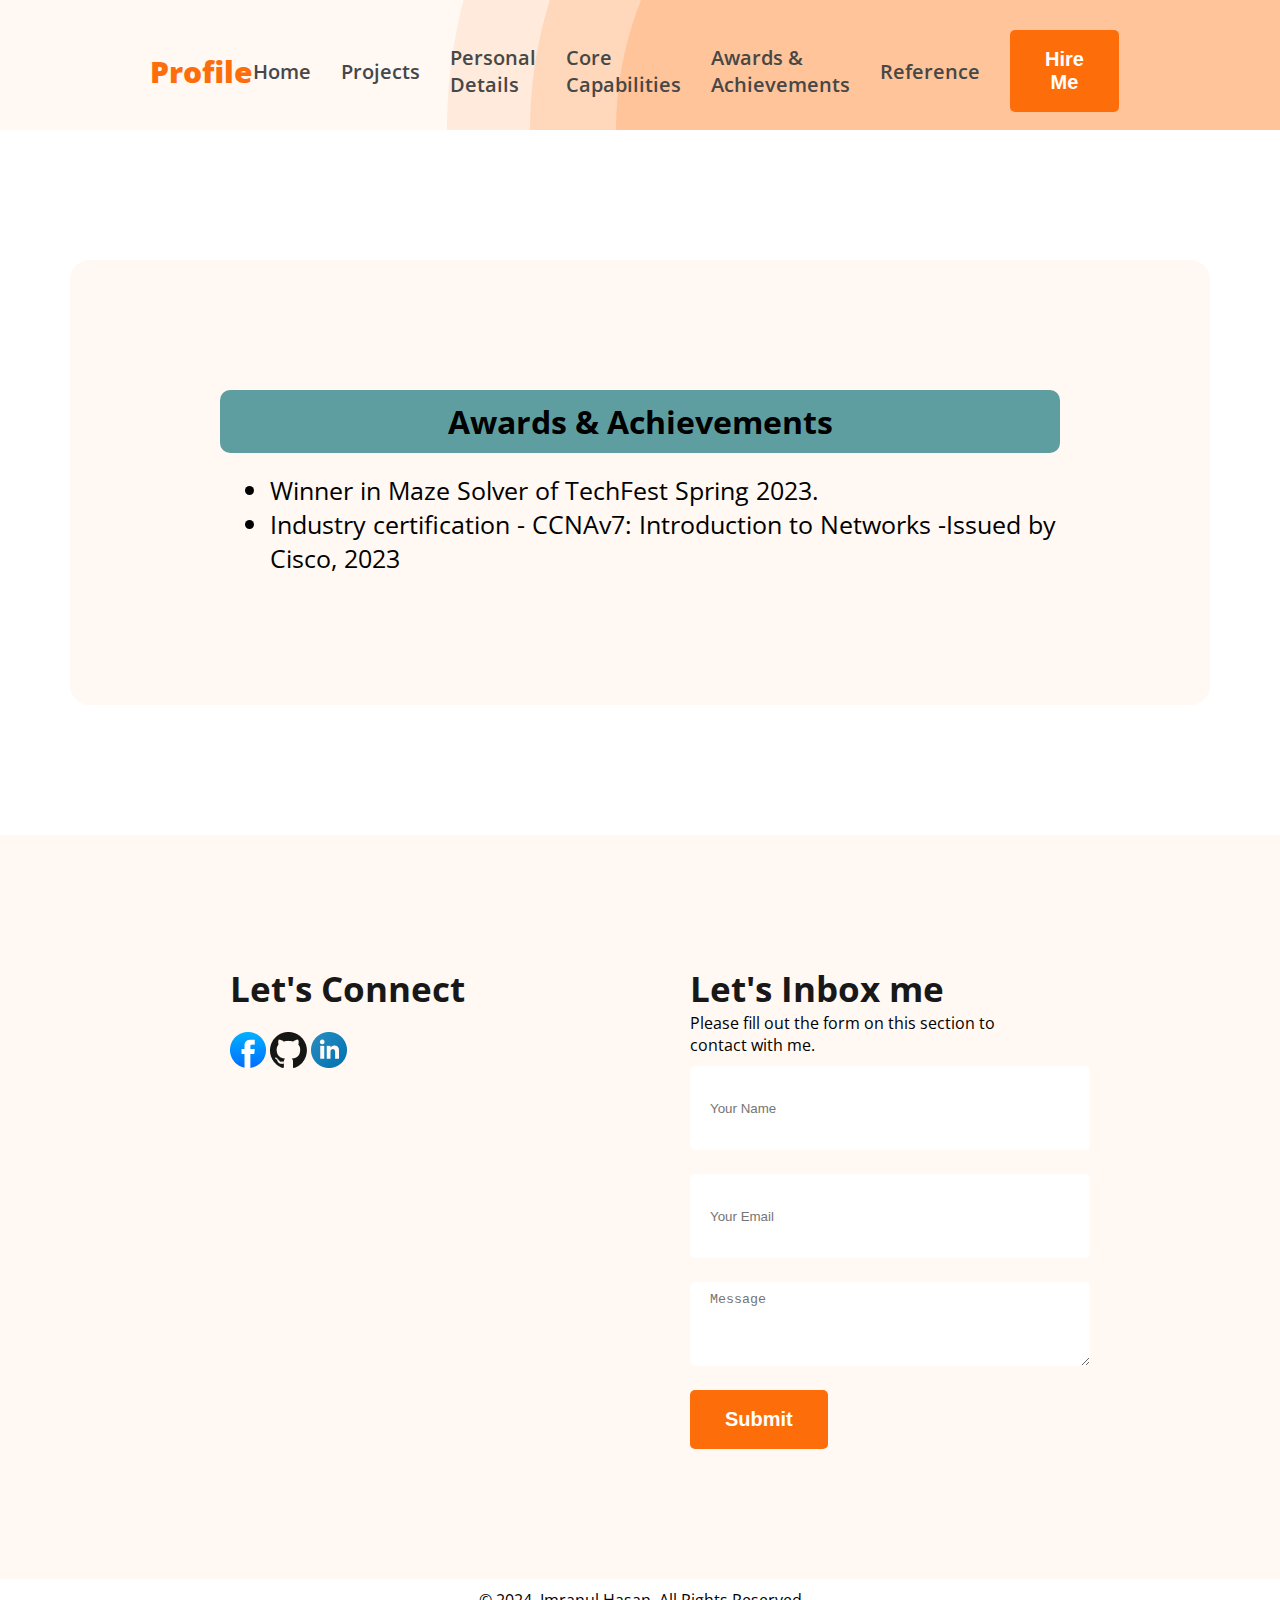
<file: awards_achievements.html>
<!DOCTYPE html>
<html lang="en">
<head>
    <meta charset="UTF-8">
    <meta name="viewport" content="width=device-width, initial-scale=1.0">
    <title>Document</title>

    
    <link href="https://fonts.googleapis.com/css2?family=Open+Sans:ital,wght@0,300..800;1,300..800&display=swap"
    rel="stylesheet">

     <link rel="stylesheet" href="styles/styles.css">

<style>

.content{
    background-color: #FFF8F3;
    border-radius: 20px;
    padding: 130px 150px;
  
}

h1{
    text-align: center;
    background-color:cadetblue;
    margin-bottom: 20px;
    border-radius: 10px;
    padding: 10px;
}

.ul-li{
    padding: 0px 0px 0px 50px;
    font-size: 25px;
}

     </style>
</head>
<body class="open-sans-normal">
    <header style="height: 100px;" class="header secondary-bg">
        <nav>
            <a href="index.html">
            <h3 style="font-weight: 900;" class="nav-title text-primary">Profile</h3></a>
            <ul>
                <li><a class="dark-2" href="index.html">Home</a></li>
                <li><a class="dark-2" href="projects.html">Projects</a></li>
                <li><a class="dark-2" href="personal.html">Personal Details</a></li>
                <li><a class="dark-2" href="capability.html">Core Capabilities</a></li>
                <li><a class="dark-2" href="awards_achievements.html">Awards & Achievements</a></li>
                <li><a class="dark-2" href="reference.html">Reference</a></li>
                <li><a href="#footer"><button class="btn-primary">Hire Me</button></a></li>
            </ul>
        </nav>
     </header>
    
<main>
    <Section class="content">
        <h1>Awards & Achievements</h1>

        <ul class="ul-li">
            <li>Winner in Maze Solver of TechFest Spring
                2023.</li>
                <li>Industry certification - CCNAv7:
                    Introduction to Networks -Issued by Cisco,
                    2023</li>
        </ul>
</section>
</main>

<footer id="footer" class="secondary-bg">
    <div class="footer-column">
        <h3 style="margin-bottom: 20px;" class="section-title">Let's Connect </h3>
       
        <div>
            <a href="https://www.facebook.com/imranul.hasan.75?mibextid=LQQJ4d" target="_blank"><img src="images/icons/facebook.png" alt=""></a>
            <a href="https://github.com/Imranul78" target="_blank"><img src="images/icons/github.png" alt=""></a>
            <a href="https://www.linkedin.com/in/imranul-hasan-70384b202/" target="_blank"><img src="images/icons/linkedin-icon 1.png" alt=""></a> 
        </div>
    </div>
    <div class="footer-column">
        <h3 class="section-title">Let's Inbox me</h3>
        <p style="margin-bottom: 10px;">Please fill out the form on this section to contact with me.</p>
        <form action="">
            <input type="text" name="" id="" placeholder="Your Name">
            <input type="email" name="" id="" placeholder="Your Email">
            <textarea name="" id="" cols="30" rows="20" placeholder="Message"></textarea>
            <input class="btn-primary" type="submit" value="Submit">
        </form>
    </div>
</footer>
<P style="text-align: center; padding: 10px;">© 2024. Imranul Hasan. All Rights Reserved</P>
</body>
</body>
</html>
</file>
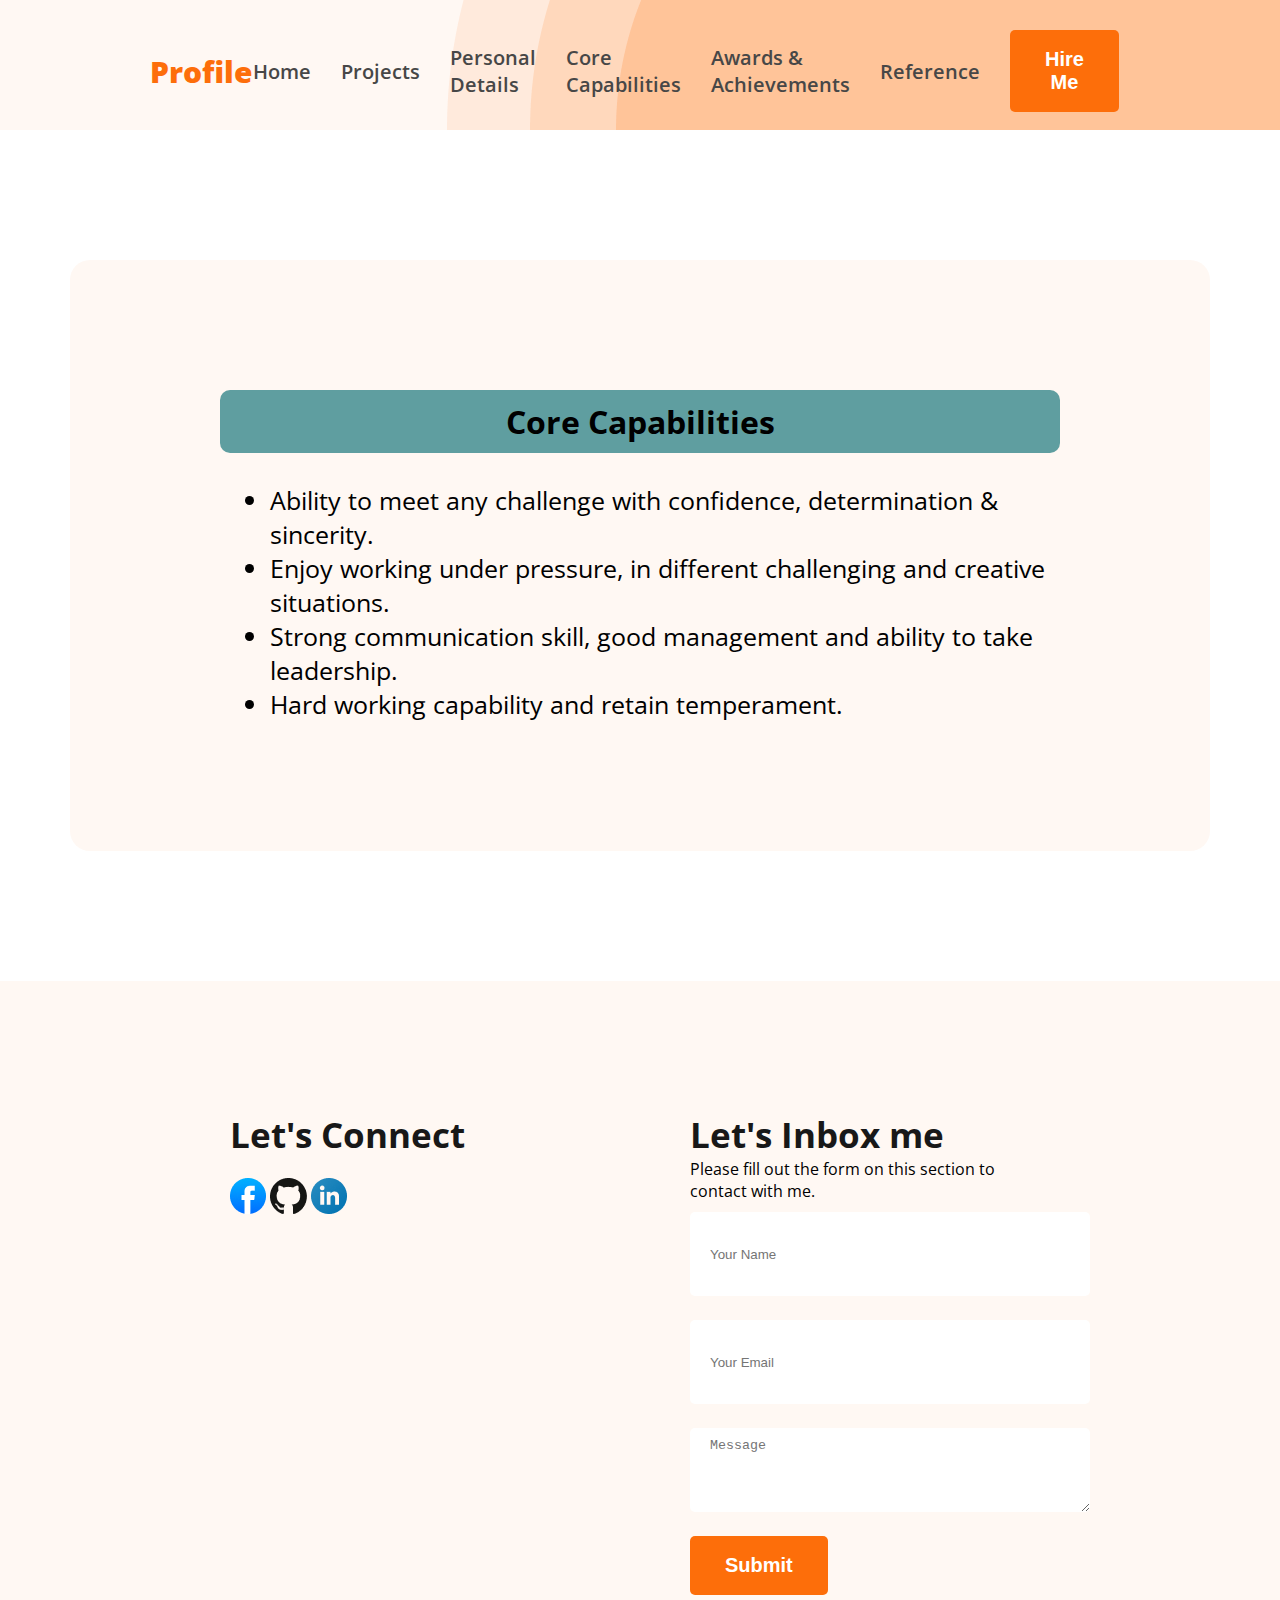
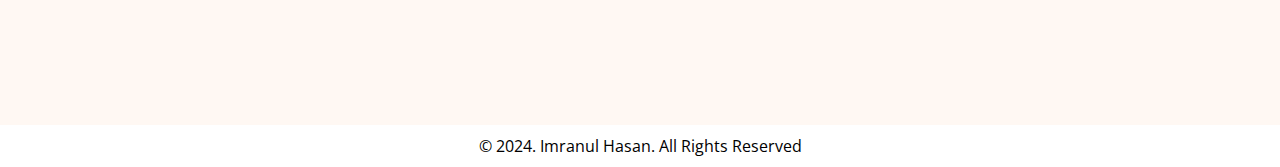
<file: capability.html>
<!DOCTYPE html>
<html lang="en">
<head>
    <meta charset="UTF-8">
    <meta name="viewport" content="width=device-width, initial-scale=1.0">
    <title>Capability</title>

    <link href="https://fonts.googleapis.com/css2?family=Open+Sans:ital,wght@0,300..800;1,300..800&display=swap"
    rel="stylesheet">

     <link rel="stylesheet" href="styles/styles.css">

<style>

.core{
    background-color: #FFF8F3;
    border-radius: 20px;
    padding: 130px 150px;
  
}

h1{
    text-align: center;
    background-color:cadetblue;
    margin-bottom: 20px;
    border-radius: 10px;
    padding: 10px;
}

.ul-li{
    padding: 10px 0px 0px 50px;
    font-size: 25px;
}

     </style>

</head>
<body class="open-sans-normal">
    <header style="height: 100px;" class="header secondary-bg">
        <nav>
            <a href="index.html">
            <h3 style="font-weight: 900;" class="nav-title text-primary">Profile</h3></a>
            <ul>
                <li><a class="dark-2" href="index.html">Home</a></li>
                <li><a class="dark-2" href="projects.html">Projects</a></li>
                <li><a class="dark-2" href="personal.html">Personal Details</a></li>
                <li><a class="dark-2" href="capability.html">Core Capabilities</a></li>
                <li><a class="dark-2" href="awards_achievements.html">Awards & Achievements</a></li>
                <li><a class="dark-2" href="reference.html">Reference</a></li>
                <li><a href="#footer"><button class="btn-primary">Hire Me</button></a></li>
            </ul>
        </nav>
     </header>

    <main>
            
 <Section class="core">
             <h1>Core Capabilities</h1>

                <ul class="ul-li">
                        <li>Ability to meet any challenge with
                        confidence, determination & sincerity.</li>
                        <li>Enjoy working under pressure, in different
                            challenging and creative situations.</li>
                        <li>Strong communication skill, good
                            management and ability to take leadership.</li>
                         <li>Hard working capability and retain
                            temperament.</li>   
                </ul>
</section>
</main>
<footer id="footer" class="secondary-bg">
    <div class="footer-column">
        <h3 style="margin-bottom: 20px;" class="section-title">Let's Connect </h3>
       
        <div>
            <a href="https://www.facebook.com/imranul.hasan.75?mibextid=LQQJ4d" target="_blank"><img src="images/icons/facebook.png" alt=""></a>
            <a href="https://github.com/Imranul78" target="_blank"><img src="images/icons/github.png" alt=""></a>
            <a href="https://www.linkedin.com/in/imranul-hasan-70384b202/" target="_blank"><img src="images/icons/linkedin-icon 1.png" alt=""></a> 
        </div>
    </div>
    <div class="footer-column">
        <h3 class="section-title">Let's Inbox me</h3>
        <p style="margin-bottom: 10px;">Please fill out the form on this section to contact with me.</p>
        <form action="">
            <input type="text" name="" id="" placeholder="Your Name">
            <input type="email" name="" id="" placeholder="Your Email">
            <textarea name="" id="" cols="30" rows="20" placeholder="Message"></textarea>
            <input class="btn-primary" type="submit" value="Submit">
        </form>
    </div>
</footer>
<P style="text-align: center; padding: 10px;">© 2024. Imranul Hasan. All Rights Reserved</P>
</body>
</body>
</html>
</file>
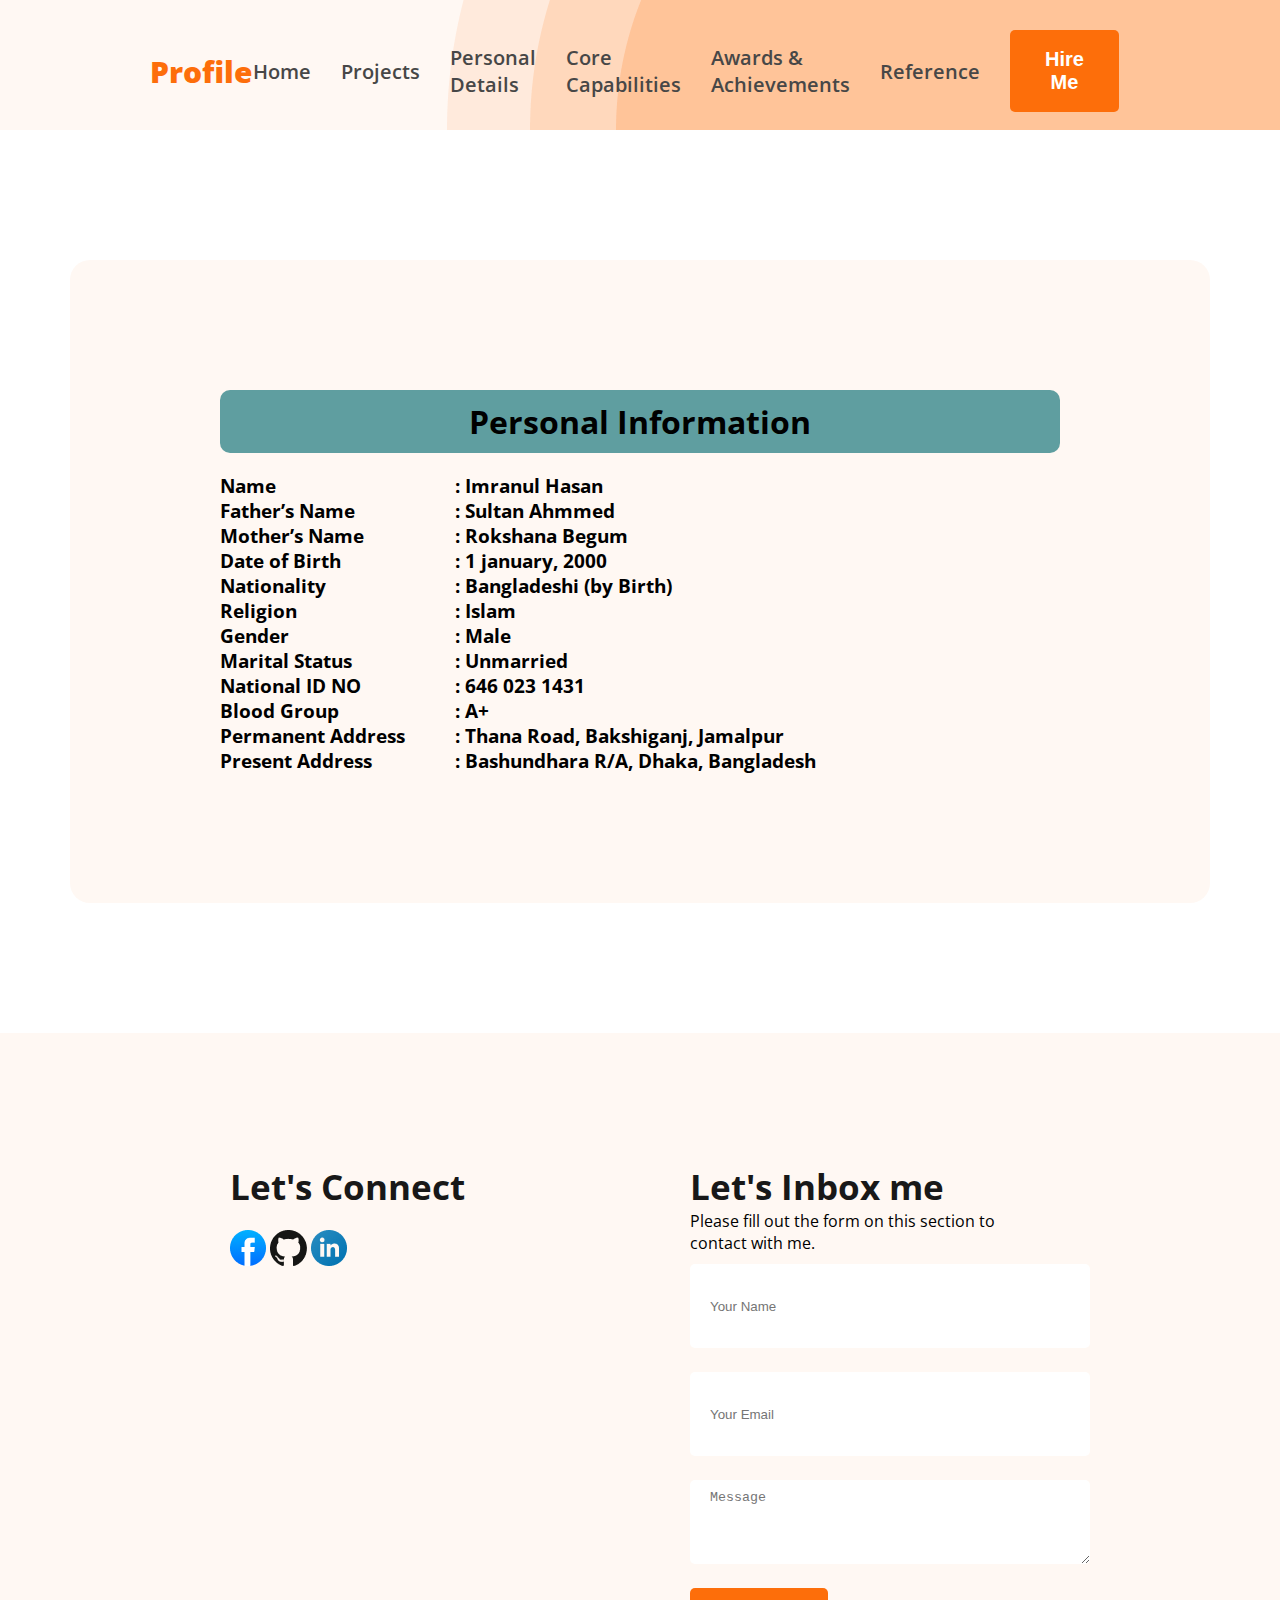
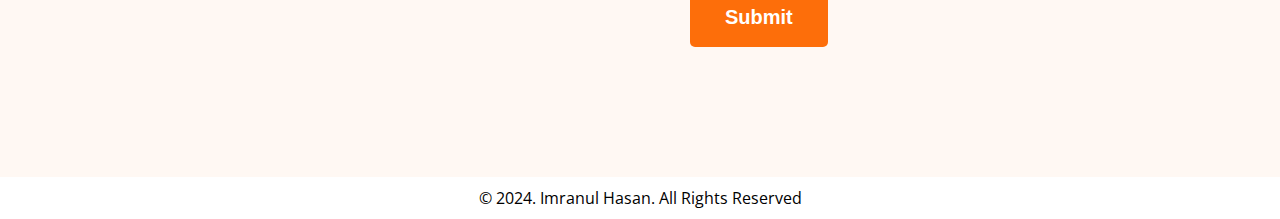
<file: personal.html>
<!DOCTYPE html>
<html lang="en">
<head>
    <meta charset="UTF-8">
    <meta name="viewport" content="width=device-width, initial-scale=1.0">
    <title>Personal Details</title>

    <link href="https://fonts.googleapis.com/css2?family=Open+Sans:ital,wght@0,300..800;1,300..800&display=swap"
    rel="stylesheet">

     <link rel="stylesheet" href="styles/styles.css">



<style>
.personal{
    background-color: #FFF8F3;
    border-radius: 20px;
    padding: 130px 150px;
  
}

h1{
    text-align: center;
    background-color:cadetblue;
    margin-bottom: 20px;
    border-radius: 10px;
    padding: 10px;
}

.elements{
   display: flex;
   gap: 50px;
}


</style>


</head>
<body class="open-sans-normal">
    <header style="height: 100px;" class="header secondary-bg">
        <nav>
            <a href="index.html">
            <h3 style="font-weight: 900;" class="nav-title text-primary">Profile</h3></a>
            <ul>
                <li><a class="dark-2" href="index.html">Home</a></li>
                <li><a class="dark-2" href="projects.html">Projects</a></li>
                <li><a class="dark-2" href="personal.html">Personal Details</a></li>
                <li><a class="dark-2" href="capability.html">Core Capabilities</a></li>
                <li><a class="dark-2" href="awards_achievements.html">Awards & Achievements</a></li>
                <li><a class="dark-2" href="reference.html">Reference</a></li>
                <li><a href="#footer"><button class="btn-primary">Hire Me</button></a></li>
            </ul>
        </nav>
     </header>

    <main>
        <Section class="personal">
             <h1>Personal Information</h1>
             
             <div class="elements">
                <div>
                <h3>Name </h3>
                <h3>Father’s Name </h3>
                <h3>Mother’s Name </h3>
                <h3>Date of Birth </h3>
                <h3>Nationality </h3>
                <h3>Religion </h3>
                <h3>Gender </h3>
                <h3>Marital Status </h3>
                <h3>National ID NO </h3>
                <h3>Blood Group </h3>
                <h3>Permanent Address </h3>
                <h3>Present Address </h3>

             </div>

             <div>
               <h3>: Imranul Hasan</h3>
               <h3>: Sultan Ahmmed</h3>
               <h3>: Rokshana Begum</h3>
               <h3>: 1 january, 2000</h3>
               <h3>: Bangladeshi (by Birth)</h3>
               <h3>: Islam</h3>
               <h3>: Male</h3>
               <h3>: Unmarried</h3>
               <h3>: 646 023 1431</h3>
               <h3>: A+</h3>
               <h3>: Thana Road, Bakshiganj, Jamalpur</h3>
               <h3>: Bashundhara R/A, Dhaka, Bangladesh</h3>

             </div>
            
        </Section>    
</main>
<footer id="footer" class="secondary-bg">
    <div class="footer-column">
        <h3 style="margin-bottom: 20px;" class="section-title">Let's Connect </h3>
       
        <div>
            <a href="https://www.facebook.com/imranul.hasan.75?mibextid=LQQJ4d" target="_blank"><img src="images/icons/facebook.png" alt=""></a>
            <a href="https://github.com/Imranul78" target="_blank"><img src="images/icons/github.png" alt=""></a>
            <a href="https://www.linkedin.com/in/imranul-hasan-70384b202/" target="_blank"><img src="images/icons/linkedin-icon 1.png" alt=""></a> 
        </div>
    </div>
    <div class="footer-column">
        <h3 class="section-title">Let's Inbox me</h3>
        <p style="margin-bottom: 10px;">Please fill out the form on this section to contact with me.</p>
        <form action="">
            <input type="text" name="" id="" placeholder="Your Name">
            <input type="email" name="" id="" placeholder="Your Email">
            <textarea name="" id="" cols="30" rows="20" placeholder="Message"></textarea>
            <input class="btn-primary" type="submit" value="Submit">
        </form>
    </div>
</footer>
<P style="text-align: center; padding: 10px;">© 2024. Imranul Hasan. All Rights Reserved</P>
</body>
</body>
</html>
</file>
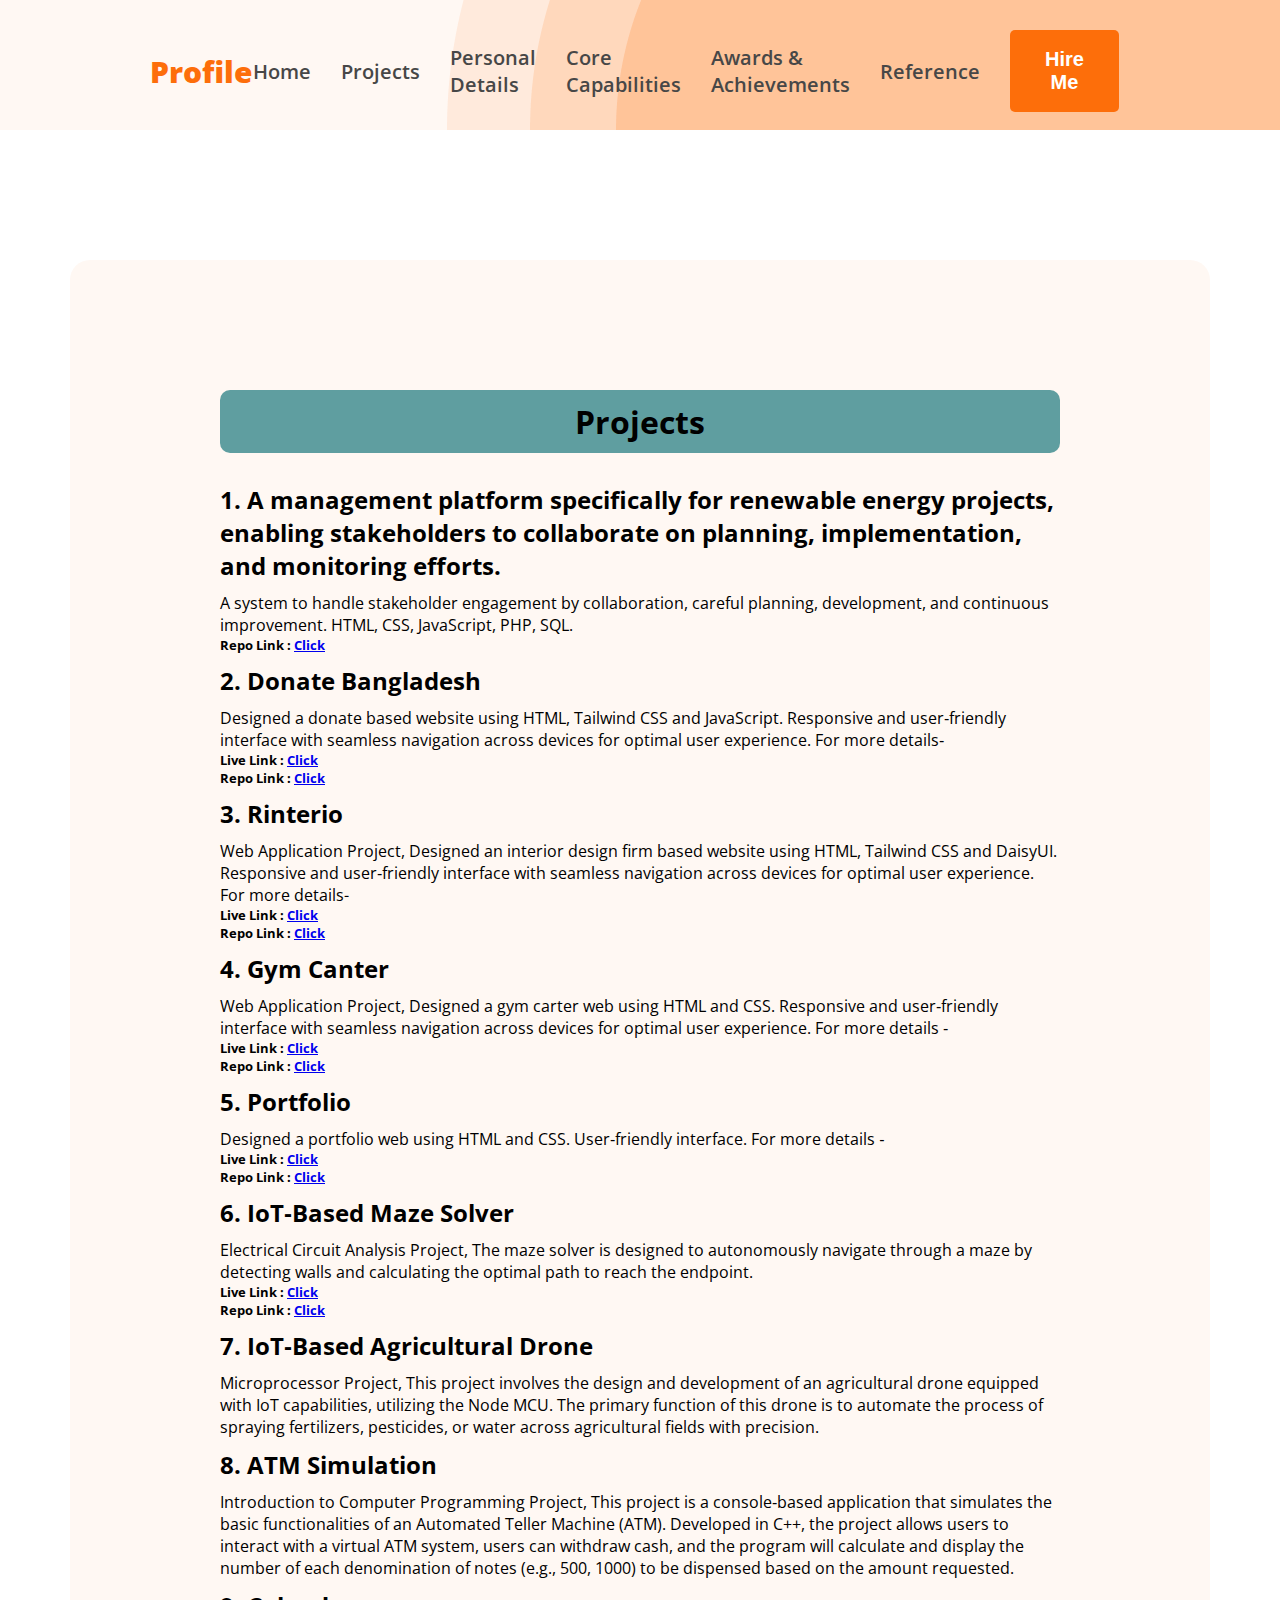
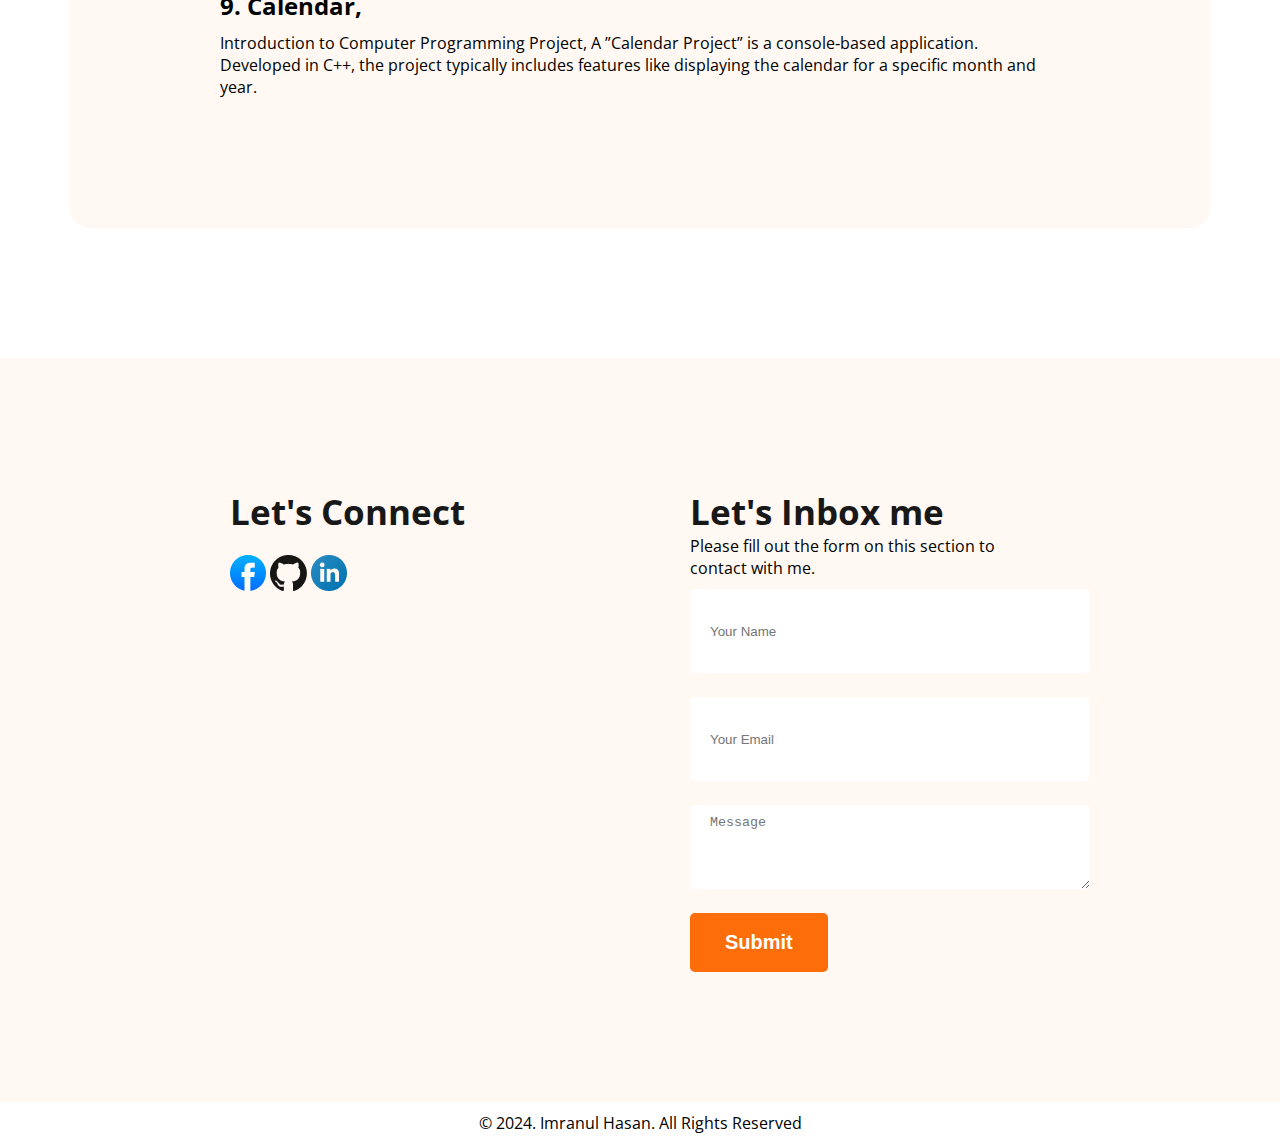
<file: projects.html>
<!DOCTYPE html>
<html lang="en">
<head>
    <meta charset="UTF-8">
    <meta name="viewport" content="width=device-width, initial-scale=1.0">
    <title>Projects</title>

    <link href="https://fonts.googleapis.com/css2?family=Open+Sans:ital,wght@0,300..800;1,300..800&display=swap"
    rel="stylesheet">

     <link rel="stylesheet" href="styles/styles.css">

     <style>

.projects{
    background-color: #FFF8F3;
    border-radius: 20px;
    padding: 130px 150px;

  
}

h1{
    text-align: center;
    background-color:cadetblue;
    margin-bottom: 20px;
    border-radius: 10px;
    padding: 10px;
}

h2{
    padding: 10px 0px 10px 0px;
}


     </style>
</head>
<body class="open-sans-normal">
    <header style="height: 100px;" class="header secondary-bg">
        <nav>
            <a href="index.html">
            <h3 style="font-weight: 900;" class="nav-title text-primary">Profile</h3></a>
            <ul>
                <li><a class="dark-2" href="index.html">Home</a></li>
                <li><a class="dark-2" href="projects.html">Projects</a></li>
                <li><a class="dark-2" href="personal.html">Personal Details</a></li>
                <li><a class="dark-2" href="capability.html">Core Capabilities</a></li>
                <li><a class="dark-2" href="awards_achievements.html">Awards & Achievements</a></li>
                <li><a class="dark-2" href="reference.html">Reference</a></li>
                <li><a href="#footer"><button class="btn-primary">Hire Me</button></a></li>
            </ul>
        </nav>
     </header>

    <main>
            
 <Section class="projects">
             <h1>Projects</h1>

                <div><h2>1. A management platform specifically for
                    renewable energy projects, enabling
                    stakeholders to collaborate on planning,
                    implementation, and monitoring efforts.</h2>
                    <p> A system to handle stakeholder
                        engagement by collaboration, careful
                        planning, development, and continuous
                        improvement.
                        HTML, CSS, JavaScript, PHP, SQL.</p> 
                    <h5> Repo Link : <a href="https://github.com/Imranul78/Rems" target="_blank">Click</a></h5>
                </div>


                          <div>
                            <h2>2. Donate Bangladesh</h2>
                            <p> Designed a donate based website using HTML, Tailwind CSS and JavaScript. Responsive and user‑friendly
                                interface with seamless navigation across devices for optimal user experience. For more details‑
                            </p>
                            <h5>Live Link : <a href="https://imranul78.github.io/Donate_bd/" target="_blank">Click</a></h5>
                            <h5> Repo Link : <a href="https://github.com/Imranul78/Donate_bd.git" target="_blank">Click</a></h5>
                          </div>

                          <div>
                            <h2>3. Rinterio</h2>
                            <p>  Web Application Project, Designed an interior design firm based website using HTML, Tailwind CSS and DaisyUI. Responsive and user‑friendly interface with seamless navigation across devices for optimal user experience. For more details-
                            </p>
                            <h5>Live Link : <a href="https://imranul78.github.io/Rinterio/" target="_blank">Click</a></h5>
                            <h5> Repo Link : <a href="https://github.com/Imranul78/Rinterio" target="_blank">Click</a></h5>
                          </div>

                          <div>
                            <h2>4. Gym Canter</h2>
                            <p> Web Application Project, Designed a gym carter web using HTML and CSS. Responsive and user‑friendly interface with seamless
                                navigation across devices for optimal user experience. For more details ‑
                            </p>
                            <h5>Live Link : <a href="https://imranul78.github.io/Gym-Canter/" target="_blank">Click</a></h5>
                            <h5> Repo Link : <a href="https://github.com/Imranul78/Gym-Canter" target="_blank">Click</a></h5>
                          </div>

                          <div>
                            <h2>5. Portfolio</h2>
                            <p> Designed a portfolio web using HTML and CSS. User‑friendly interface. For more details ‑
                            </p>
                            <h5>Live Link : <a href="https://imranul78.github.io/my-portfolio/" target="_blank">Click</a></h5>
                            <h5> Repo Link : <a href="https://github.com/Imranul78/my-portfolio" target="_blank">Click</a></h5>
                          </div>

                          <div>
                            <h2>6. IoT‑Based Maze Solver</h2>
                            <p>  Electrical Circuit Analysis Project,
                                The maze solver is designed to autonomously navigate through a maze by detecting walls and calculating
                                the optimal path to reach the endpoint.
                            </p>
                            <h5>Live Link : <a href="https://github.com/Imranul78/Rems" target="_blank">Click</a></h5>
                            <h5> Repo Link : <a href="https://github.com/Imranul78/Rems" target="_blank">Click</a></h5>
                          </div>

                          <div>
                            <h2>7. IoT‑Based Agricultural Drone</h2>
                            <p> Microprocessor Project,
                                This project involves the design and development of an agricultural drone equipped with IoT capabilities,
                                utilizing the Node MCU. The primary function of this drone is to automate the process of spraying fertilizers,
                                pesticides, or water across agricultural fields with precision.
                            </p>
                           
                          </div>

                          <div>
                            <h2>8. ATM Simulation</h2>
                            <p>  Introduction to Computer Programming Project,
                                This project is a console‑based application that simulates the basic functionalities of an Automated Teller
                                Machine (ATM). Developed in C++, the project allows users to interact with a virtual ATM system, users can
                                withdraw cash, and the program will calculate and display the number of each denomination of notes (e.g.,
                                500, 1000) to be dispensed based on the amount requested.
                            </p>
                          </div>

                          <div>
                            <h2>9. Calendar,</h2>
                            <p>   Introduction to Computer Programming Project,
                                A ”Calendar Project” is a console‑based application. Developed in C++, the project typically includes
                                features like displaying the calendar for a specific month and year.
                            </p>
                          </div>
            
</section>
    </main>
    <footer id="footer" class="secondary-bg">
        <div class="footer-column">
            <h3 style="margin-bottom: 20px;" class="section-title">Let's Connect </h3>
           
            <div>
                <a href="https://www.facebook.com/imranul.hasan.75?mibextid=LQQJ4d" target="_blank"><img src="images/icons/facebook.png" alt=""></a>
                <a href="https://github.com/Imranul78" target="_blank"><img src="images/icons/github.png" alt=""></a>
                <a href="https://www.linkedin.com/in/imranul-hasan-70384b202/" target="_blank"><img src="images/icons/linkedin-icon 1.png" alt=""></a> 
            </div>
        </div>
        <div class="footer-column">
            <h3 class="section-title">Let's Inbox me</h3>
            <p style="margin-bottom: 10px;">Please fill out the form on this section to contact with me.</p>
            <form action="">
                <input type="text" name="" id="" placeholder="Your Name">
                <input type="email" name="" id="" placeholder="Your Email">
                <textarea name="" id="" cols="30" rows="20" placeholder="Message"></textarea>
                <input class="btn-primary" type="submit" value="Submit">
            </form>
        </div>
    </footer>
    <P style="text-align: center; padding: 10px;">© 2024. Imranul Hasan. All Rights Reserved</P>
</body>
    
</body>
</html>
</file>
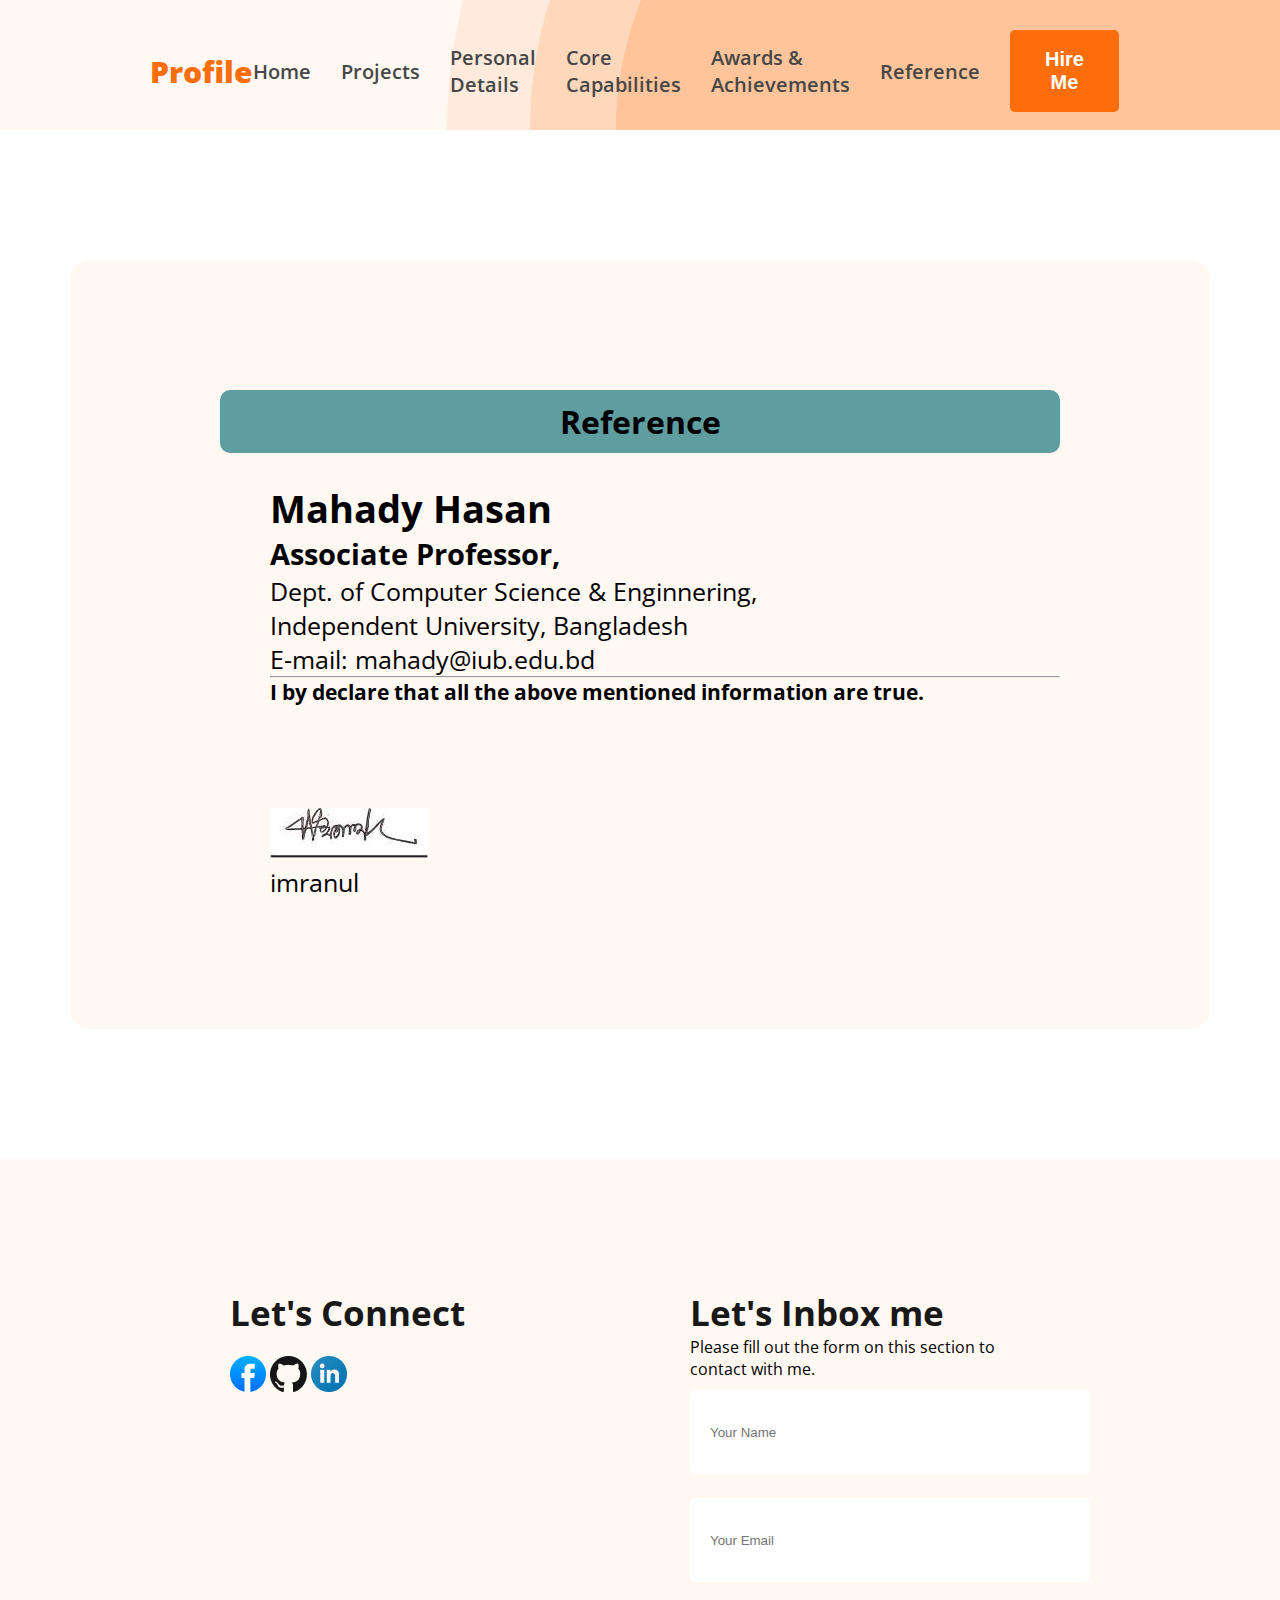
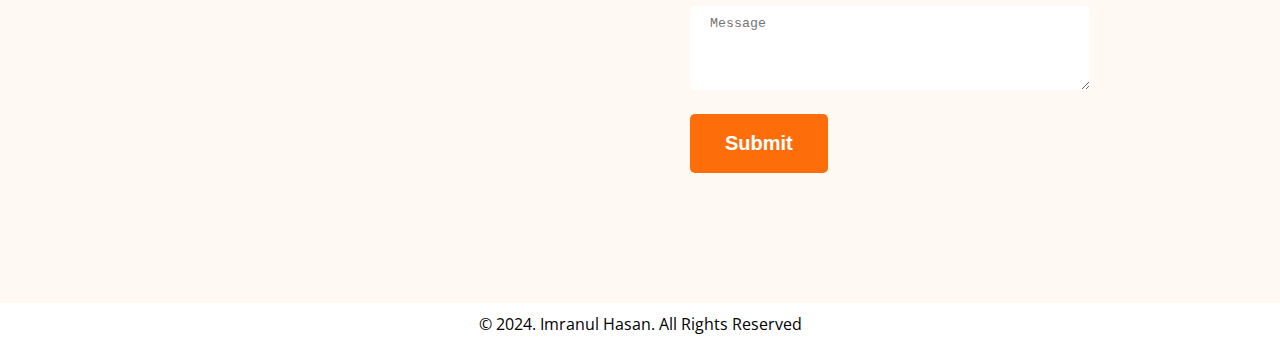
<file: reference.html>
<!DOCTYPE html>
<html lang="en">
<head>
    <meta charset="UTF-8">
    <meta name="viewport" content="width=device-width, initial-scale=1.0">
    <title>Reference</title>

    
    <link href="https://fonts.googleapis.com/css2?family=Open+Sans:ital,wght@0,300..800;1,300..800&display=swap"
    rel="stylesheet">

     <link rel="stylesheet" href="styles/styles.css">

<style>

.refe{
    background-color: #FFF8F3;
    border-radius: 20px;
    padding: 130px 150px;
  
}

h1{
    text-align: center;
    background-color:cadetblue;
    margin-bottom: 20px;
    border-radius: 10px;
    padding: 10px;
}
.re{
    padding: 10px 0px 0px 50px;
    font-size: 25px;
}

     </style>
</head>

<body class="open-sans-normal">
    <header style="height: 100px;" class="header secondary-bg">
        <nav>
            <a href="index.html">
            <h3 style="font-weight: 900;" class="nav-title text-primary">Profile</h3></a>
            <ul>
                <li><a class="dark-2" href="index.html">Home</a></li>
                <li><a class="dark-2" href="projects.html">Projects</a></li>
                <li><a class="dark-2" href="personal.html">Personal Details</a></li>
                <li><a class="dark-2" href="capability.html">Core Capabilities</a></li>
                <li><a class="dark-2" href="awards_achievements.html">Awards & Achievements</a></li>
                <li><a class="dark-2" href="reference.html">Reference</a></li>
                <li><a href="#footer"><button class="btn-primary">Hire Me</button></a></li>
            </ul>
        </nav>
     </header>

    <main>
            
 <Section class="refe">
             <h1>Reference</h1>
       <div class="re">
             <h2>Mahady Hasan</h2>
             <h3>Associate Professor,</h3>
             <p>Dept. of Computer Science & Enginnering, <br>
                Independent University, Bangladesh <br>
                E-mail: mahady@iub.edu.bd
            </p>
        
             <hr>
            <h5>I by declare that all the above mentioned
                information are true.</h5>
               <br>
               <br>
               <br>
               <img src="images/Signature.jpg">
               <p>imranul</p>  
               
        </div>
</section>
</main>
<footer id="footer" class="secondary-bg">
    <div class="footer-column">
        <h3 style="margin-bottom: 20px;" class="section-title">Let's Connect </h3>
       
        <div>
            <a href="https://www.facebook.com/imranul.hasan.75?mibextid=LQQJ4d" target="_blank"><img src="images/icons/facebook.png" alt=""></a>
            <a href="https://github.com/Imranul78" target="_blank"><img src="images/icons/github.png" alt=""></a>
            <a href="https://www.linkedin.com/in/imranul-hasan-70384b202/" target="_blank"><img src="images/icons/linkedin-icon 1.png" alt=""></a> 
        </div>
    </div>
    <div class="footer-column">
        <h3 class="section-title">Let's Inbox me</h3>
        <p style="margin-bottom: 10px;">Please fill out the form on this section to contact with me.</p>
        <form action="">
            <input type="text" name="" id="" placeholder="Your Name">
            <input type="email" name="" id="" placeholder="Your Email">
            <textarea name="" id="" cols="30" rows="20" placeholder="Message"></textarea>
            <input class="btn-primary" type="submit" value="Submit">
        </form>
    </div>
</footer>
<P style="text-align: center; padding: 10px;">© 2024. Imranul Hasan. All Rights Reserved</P>
</body>
</body>
</html>
</file>
<file: styles/styles.css>
*{
    margin:0;
    padding: 0;
}



.open-sans-normal {
    font-family: "Open Sans", sans-serif;
    font-optical-sizing: auto;
    font-style: normal;
    font-variation-settings:
      "wdth" 100;
  }


  /* shared style */
.secondary-bg{
    background-color: #FFF8F3;
}
.text-primary{
    color: #FD6E0A;
}
.dark-2{
    color: #474747;
}

.btn-primary{
    background-color: #FD6E0A;
    font-weight: bold;
    font-size: 20px;
    color: white;
    border: none;
    padding: 18px 35px;
    border-radius: 5px;
}

.section-title{
    font-size: 35px;
    font-weight: bold;
    color: #181818;
}

.section-description{
    font-size: 18px;
    color: #757575;
}

.text-center{
    text-align: center;
}

  /* Nav styles */
nav{
    display: flex;
    align-items: center;
    justify-content: space-between;
    margin: 0px 150px;
}

.nav-title{
    font-weight:800;
    font-size: 30px;
}

nav ul{
    display: flex;
    align-items: center;
}

nav ul li {
    list-style: none;
    margin-right: 30px;
    font-weight: 600;
}

nav li a {
    text-decoration: none;
    font-size: 20px;
}
nav a{
    text-decoration: none;
}

/* header  */
.header{
    background-image: url('../images/header_bg.png');
    background-repeat: no-repeat;
    background-position: right bottom;
    padding-top: 30px;
    
}

/* banner styles */
.banner{
    display: flex;
    justify-content: space-between;
    margin: 0 35px 0 150px;
}
.banner-content{
    max-width: 580px;
}
.banner-greetings{
    font-size: 45px;
    font-weight: 600;
    margin-top: 200px;
}

.banner-title{
    font-weight: bold;
    font-size: 50px;
    margin-bottom: 5px;
}
.banner-profile-pic{
    padding-top: 80px;
    width: 580px;
}

/* main styles */
main{
    max-width: 1140px;
    margin: 0 auto;
}

main section{
    margin-top: 130px;
    margin-bottom: 130px;
}
/* about styles */
.about{
    border-radius: 10px;
    padding: 130px 150px;
    text-align: center;
    
}
.about-items{
    margin-top: 50px;
    display: flex;
    justify-content: space-around;
}
.item-description{
    font-weight: 600;
}

/* skills section styles */
.skills-container{
    display: flex;
    gap: 24px;
    margin-top: 20px;
}

.skill{
    text-align: justify;
    padding: 30px;
    border-radius: 5px;
    box-shadow: 0px 6px 50px 0px rgba(0, 0, 0, 0.06);
}

/* resume section styles */
.resume-container{
    display: flex;
    gap: 40px;
}
.experience-sub-title{
    font-size: 18px;
    font-weight: 600;
    
}

.duration{
    font-size: 14px;
    font-weight: 600;
    font-style: italic;
    margin-bottom: 20px;
}
.experience-description, .experience-sub-title, .duration{
    color: #757575;
}
.resume hr{
    margin: 30px 5px;
}

.resume-download-cv{
    margin-top: 50px;
}
.resume-column{
    width: 50%;
    
}

/* footer styles */
footer{
    padding: 130px 230px;
    display: flex;
    gap: 100px;
}
.footer-column{
    width: 50%;
}

footer input[type="text"],  footer input[type="email"], footer textarea{
    height: 64px;
    border-radius: 5px;
    background-color: white;
    display: block;
    width: 100%;
    padding: 10px 20px;
    margin-bottom: 24px;
    border: none;
}
</file>
